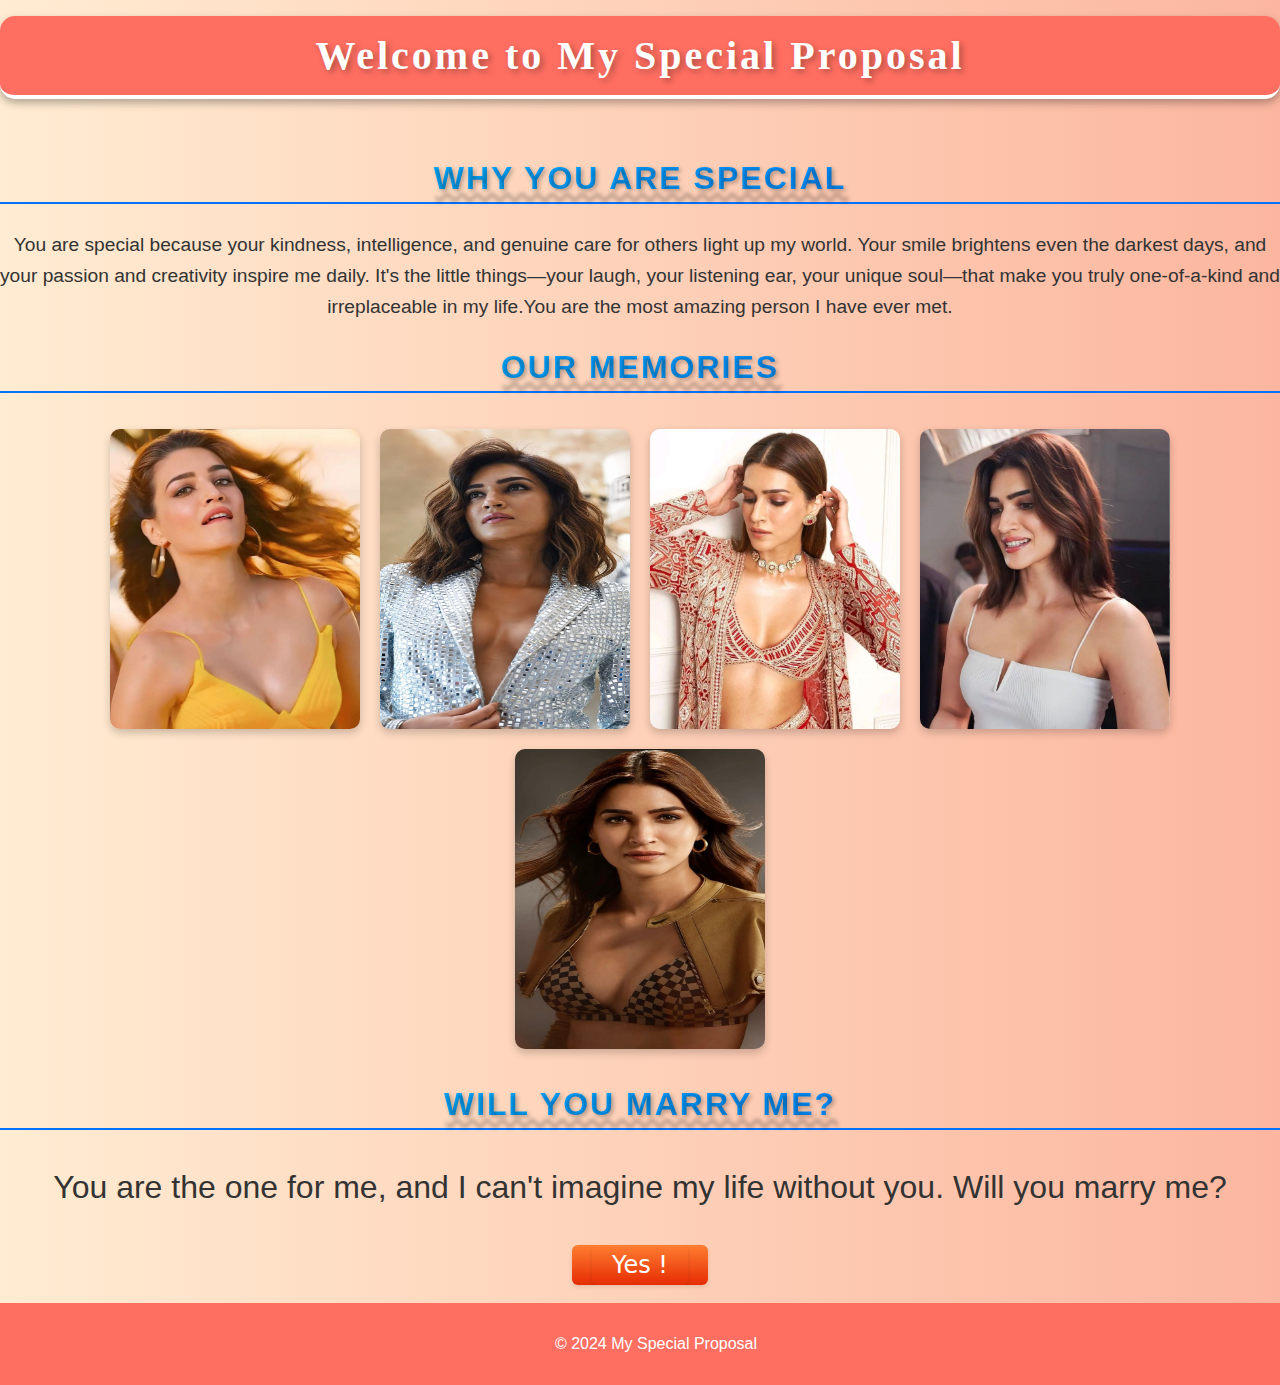
<file: index.html>
<!DOCTYPE html>
<html lang="en">
<head>
    <meta charset="UTF-8">
    <meta name="viewport" content="width=device-width, initial-scale=1.0">
    <title>Special Proposal</title>
    <link rel="stylesheet" href="styles.css">
</head>
<body>
    <header>
        <h1>Welcome to My Special Proposal</h1>
    </header>
    <br>
    <section id="about">
        <h2>Why You Are Special</h2>
        <p class="one">You are special because your kindness, intelligence, and genuine care for others light up my world. Your smile brightens even the darkest days, and your passion and creativity inspire me daily. It's the little things—your laugh, your listening ear, your unique soul—that make you truly one-of-a-kind and irreplaceable in my life.You are the most amazing person I have ever met.</p>
    </section>
    <section id="memories">
        <h2>Our Memories</h2>
        <div class="gallery">
            <img src="0.jpeg">
            <img src="1.jpeg">
            <img src="2.jpeg">
            <img src="3.jpeg">
            <img src="4.jpeg">
        </div>
    </section>
    <section>
        <h2>Will You Marry Me?</h2>
        <p class="two">You are the one for me, and I can't imagine my life without you. Will you marry me?</p>
        <button class="button-42" id="yes-button" role="button"><a href="page2.html" class="button-42">Yes !</a></button>
    </section>
    <br>
    
    <footer>
        <p>&copy; 2024 My Special Proposal</p>
    </footer>
</body>
</html>
</file>
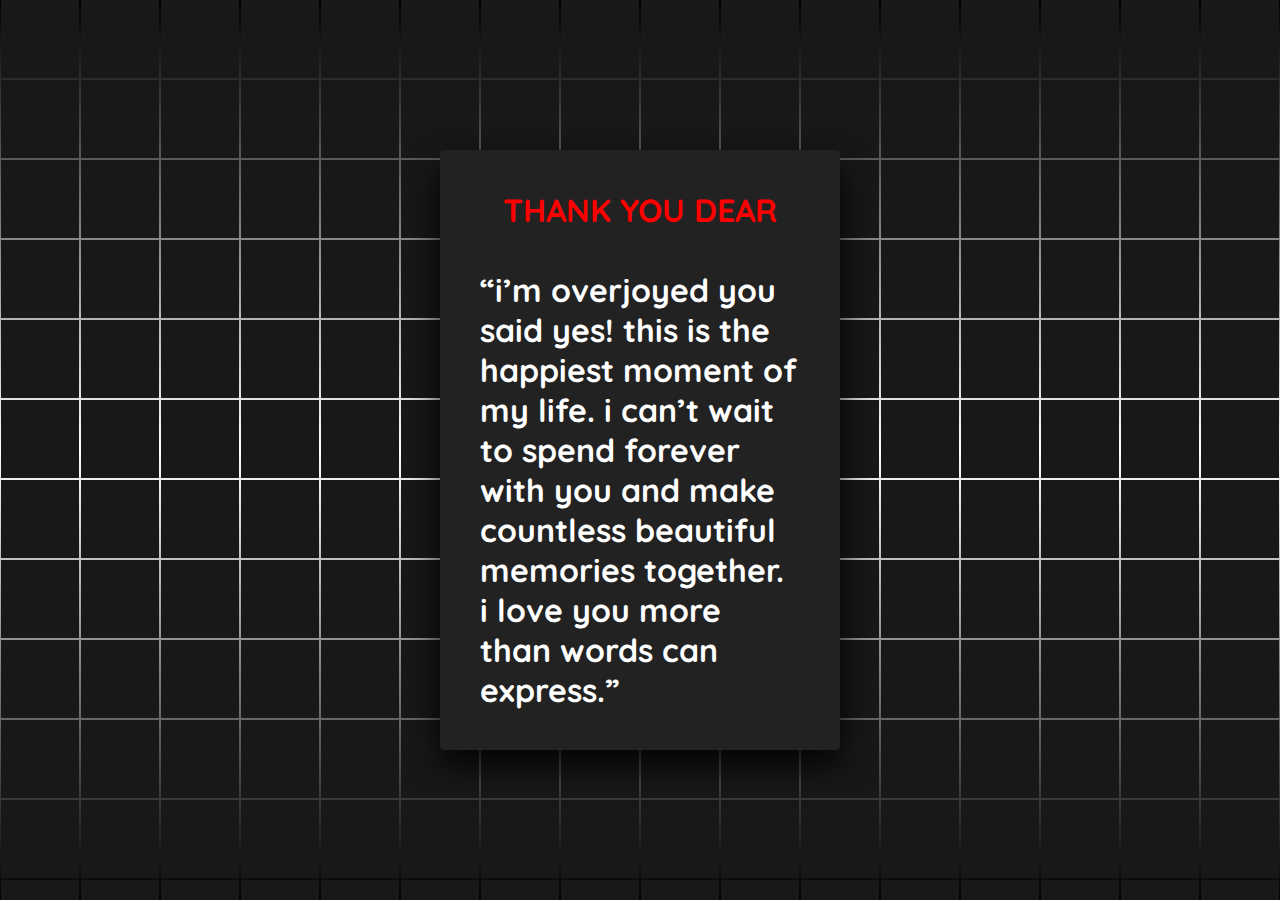
<file: page2.html>
<!DOCTYPE html>
<html lang="en">
<head>
    <meta charset="UTF-8">
    <meta name="viewport" content="width=device-width, initial-scale=1.0">
    <title>Proposal-accept</title>
    <link rel="stylesheet" href="style2.css">
</head>
<body>
    <section>

        <span></span>
        <span></span>
        <span></span>
        <span></span>
        <span></span>
        <span></span>
        <span></span>
        <span></span>
        <span></span>
        <span></span>
        <span></span>
        <span></span>
        <span></span>
        <span></span>
        <span></span>
        <span></span>
        <span></span>
        <span></span>
        <span></span>
        <span></span>
        <span></span>
        <span></span>
        <span></span>
        <span></span>
        <span></span>
        <span></span>
        <span></span>
        <span></span>
        <span></span>
        <span></span>
        <span></span>
        <span></span>
        <span></span>
        <span></span>
        <span></span>
        <span></span>
        <span></span>
        <span></span>
        <span></span>
        <span></span>
        <span></span>
        <span></span>
        <span></span>
        <span></span>
        <span></span>
        <span></span>
        <span></span>
        <span></span>
        <span></span>
        <span></span>
        <span></span>
        <span></span>
        <span></span>
        <span></span>
        <span></span>
        <span></span>
        <span></span>
        <span></span>
        <span></span>
        <span></span>
        <span></span>
        <span></span>
        <span></span>
        <span></span>
        <span></span>
        <span></span>
        <span></span>
        <span></span>
        <span></span>
        <span></span>
        <span></span>
        <span></span>
        <span></span>
        <span></span>
        <span></span>
        <span></span>
        <span></span>
        <span></span>
        <span></span>
        <span></span>
        <span></span>
        <span></span>
        <span></span>
        <span></span>
        <span></span>
        <span></span>
        <span></span>
        <span></span>
        <span></span>
        <span></span>
        <span></span>
        <span></span>
        <span></span>
        <span></span>
        <span></span>
        <span></span>
        <span></span>
        <span></span>
        <span></span>
        <span></span>
        <span></span>
        <span></span>
        <span></span>
        <span></span>
        <span></span>
        <span></span>
        <span></span>
        <span></span>
        <span></span>
        <span></span>
        <span></span>
        <span></span>
        <span></span>
        <span></span>
        <span></span>
        <span></span>
        <span></span>
        <span></span>
        <span></span>
        <span></span>
        <span></span>
        <span></span>
        <span></span>
        <span></span>
        <span></span>
        <span></span>
        <span></span>
        <span></span>
        <span></span>
        <span></span>
        <span></span>
        <span></span>
        <span></span>
        <span></span>
        <span></span>
        <span></span>
        <span></span>
        <span></span>
        <span></span>
        <span></span>
        <span></span>
        <span></span>
        <span></span>
        <span></span>
        <span></span>
        <span></span>
        <span></span>
        <span></span>
        <span></span>
        <span></span>
        <span></span>
        <span></span>
        <span></span>
        <span></span>
        <span></span>
        <span></span>
        <span></span>
        <span></span>
        <span></span>
        <span></span>
        <span></span>
        <span></span>
        <span></span>
        <span></span>
        <span></span>
        <span></span>
        <span></span>
        <span></span>
        <span></span>
        <span></span>
        <span></span>
        <span></span>
        <span></span>
        <span></span>
        <span></span>
        <span></span>
        <span></span>
        <span></span>
        <span></span>
        <span></span>
        <span></span>
        <span></span>
        <span></span>
        <span></span>
        <span></span>
        <span></span>
        <span></span>
        <span></span>
        <span></span>
        <span></span>
        <span></span>
        <span></span>
        <span></span>
        <span></span>
        <span></span>
        <span></span>
        <span></span>
        <span></span>
        <span></span>
        <span></span>
        <span></span>
        <span></span>
        <span></span>
        <span></span>
        <span></span>
        <span></span>
        <span></span>
        <span></span>
        <span></span>
        <span></span>
        <span></span>
        <span></span>
        <span></span>
        <span></span>
        <span></span>
        <span></span>
        <span></span>
        <span></span>
        <span></span>
        <span></span>
        <span></span>
        <span></span>
        <span></span>
        <span></span>
        <span></span>
        <span></span>
        <span></span>
        <span></span>
        <span></span>
        <span></span>
        <span></span>
        <span></span>
        <span></span>
        <span></span>
        <span></span>
        <span></span>
        <span></span>
        <span></span>
        <span></span>
        <span></span>
        <span></span>
        <span></span>
        <span></span>
        <span></span>
        <span></span>
        <span></span>
        <span></span>
        <span></span>
        <span></span>
        <span></span>
        <span></span>
        <span></span>
        <span></span>
        <span></span>
        <span></span>
        <span></span>
        <span></span>
        <span></span>
        <span></span>
        <span></span>
        <span></span>
        <span></span>

        <div class="signin">
            <div class="content">
              <h2>Thank You Dear</h2>
              <div class="content1">
                <h2>“I’m overjoyed you said yes! This is the happiest moment of my life. I can’t wait to spend forever with you and make countless beautiful memories together. I love you more than words can express.”</h2>
              </div>
            </div>
          </div>

    </section>
</body>
</html>
</file>
<file: styles.css>
body {
    font-family: 'Arial', sans-serif;
    margin: 0;
    padding: 0;
    box-sizing: border-box;
    background: linear-gradient(to right, #ffecd2, #fcb69f);
    color: #333;
}

header {
    background-color: #ff6f61;
    color: white;
    text-align: center;
    padding: 1rem;
    border-bottom: 4px solid white;
    border-radius: 15px;
    box-shadow: 0 4px 8px rgba(0, 0, 0, 0.3);
    box-shadow: linear-gradient(to right, #ffecd2, #fcb69f);
    margin: 1rem 0;
    transition: transform 0.3s ease-in-out;
}
  
header h1 {
    font-weight: bold;
    font-family: 'Pacifico', cursive;
    font-size: 2.5rem;
    text-shadow: 3px 3px 6px rgba(0, 0, 0, 0.3);
    margin: 0;
    letter-spacing: 3px;
}
  
header:hover {
    transform: scale(1.05);
}
    

h2 {
    text-align: center;
    font-size: 2rem;
    font-weight: bold;
    font-family: 'Roboto', sans-serif;
    text-transform: uppercase;
    letter-spacing: 2px;
    background: linear-gradient(90deg, #00c6ff, #0072ff);
    -webkit-background-clip: text;
    -webkit-text-fill-color: transparent;
    text-shadow: 2px 2px 4px rgba(0, 0, 0, 0.3);
    border-bottom: 2px solid #0072ff;
    padding-bottom: 5px;
    text-decoration: underline;
    text-decoration-style: wavy;
}

.one {
    font-family: 'Arial', sans-serif;
    font-size: 1.2rem;
    text-align: center;
    color: #333;
    line-height: 1.6;
}

.two {
    font-family: 'Arial', sans-serif;
    font-size: 2rem;
    text-align: center;
    color: #333;
    line-height: 1.6;
}
  

.gallery {
    display: flex;
    flex-wrap: wrap;
    justify-content: center;
}

.gallery img {
    width: 250px;
    height: 300px;
    margin: 10px;
    border-radius: 10px;
    box-shadow: 0 4px 8px rgba(0, 0, 0, 0.2);
    transition: transform 0.3s ease;
}

.gallery img:hover {
    transform: scale(1.1);
}

.button-42 {
    background-image: linear-gradient(-180deg, #FF7E31, #E62C03);
    border-radius: 6px;
    box-shadow: rgba(0, 0, 0, 0.1) 0 2px 4px;
    color: #FFFFFF;
    cursor: pointer;
    display: inline-block;
    font-family: Inter, -apple-system, system-ui, Roboto, "Helvetica Neue", Arial, sans-serif;
    height: 40px;
    line-height: 40px;
    outline: 0;
    overflow: hidden;
    padding: 0 20px;
    text-align: center;
    text-decoration: none;
    font-size: 1.5rem;
    touch-action: manipulation;
    user-select: none;
    -webkit-user-select: none;
    border: 0;
    transition: box-shadow .2s, transform .2s;
    margin: 0 auto;
    position: relative;
    white-space: nowrap;
    width: auto; /* Adjusts the width based on content */
    display: block; /* Ensures that margin auto centers the button */
}

.button-42:hover {
    box-shadow: rgba(0, 0, 0, 0.2) 0 4px 8px;
    transform: scale(1.05); /* Adds a slight scaling effect on hover */
}

  
.button-42:hover {
    box-shadow: rgba(253, 76, 0, 0.5) 0 3px 8px;
}

footer {
    background-color: #ff6f61;
    color: white;
    text-align: center;
    padding: 1rem;
    position: relative;
    width: 100%;
    bottom: 0;
}
</file>
<file: style2.css>
@import url('https://fonts.googleapis.com/css2?family=Quicksand:wght@300;400;500;600;700&display=swap');

* {
    margin: 0;
    padding: 0;
    box-sizing: border-box;
    font-family: 'Quicksand', sans-serif;
}

body {
    display: flex;
    justify-content: center;
    align-items: center;
    min-height: 100vh;
    background: #000;
}

section {
    position: absolute;
    width: 100vw;
    height: 100vh;
    display: flex;
    justify-content: center;
    align-items: center;
    gap: 2px;
    flex-wrap: wrap;
    overflow: hidden;
}

section::before {
    content: '';
    position: absolute;
    width: 100%;
    height: 100%;
    background: linear-gradient(#000, rgb(255, 255, 255), #000);
    animation: animate 5s linear infinite;
}

.signin {
    position: absolute;
    width: 400px;
    background: #222;
    z-index: 1000;
    display: flex;
    justify-content: center;
    align-items: center;
    padding: 40px;
    border-radius: 4px;
    box-shadow: 0 15px 35px rgba(0, 0, 0, 0.9);
}

.signin .content {
    position: relative;
    width: 100%;
    display: flex;
    justify-content: center;
    align-items: center;
    flex-direction: column;
    gap: 40px;
}

.signin .content h2 {
    font-size: 2em;
    color: rgb(255, 0, 0);
    text-transform:  uppercase;
}

.signin .content .content1 {
    position: relative;
    width: 100%;
    display: flex;
    justify-content: center;
    align-items: center;
    flex-direction: column;
    gap: 40px;
}

.signin .content .content1 h2 {
    font-size: 2em;
    color: rgb(255, 255, 255);
    text-transform: lowercase;
}


@keyframes animate {
    0% {
        transform: translateY(-100%);
    }
    100% {
        transform: translateY(100%);
    }
}

section span {
    position: relative;
    display: block;
    width: calc(6.25vw - 2px);
    height: calc(6.25vw - 2px);
    background: #181818;
    z-index: 2;
    transition: 1.5s;
}

section span:hover {
    background: rgb(255, 0, 0);
    transition: 0s;
}

@media (max-width: 900px) {
    section span {
        width: calc(10vw - 2px);
        height: calc(10vw - 2px);
    }
}

@media (max-width: 600px) {
    section span {
        width: calc(20vw - 2px);
        height: calc(20vw - 2px);
    }
}
</file>
